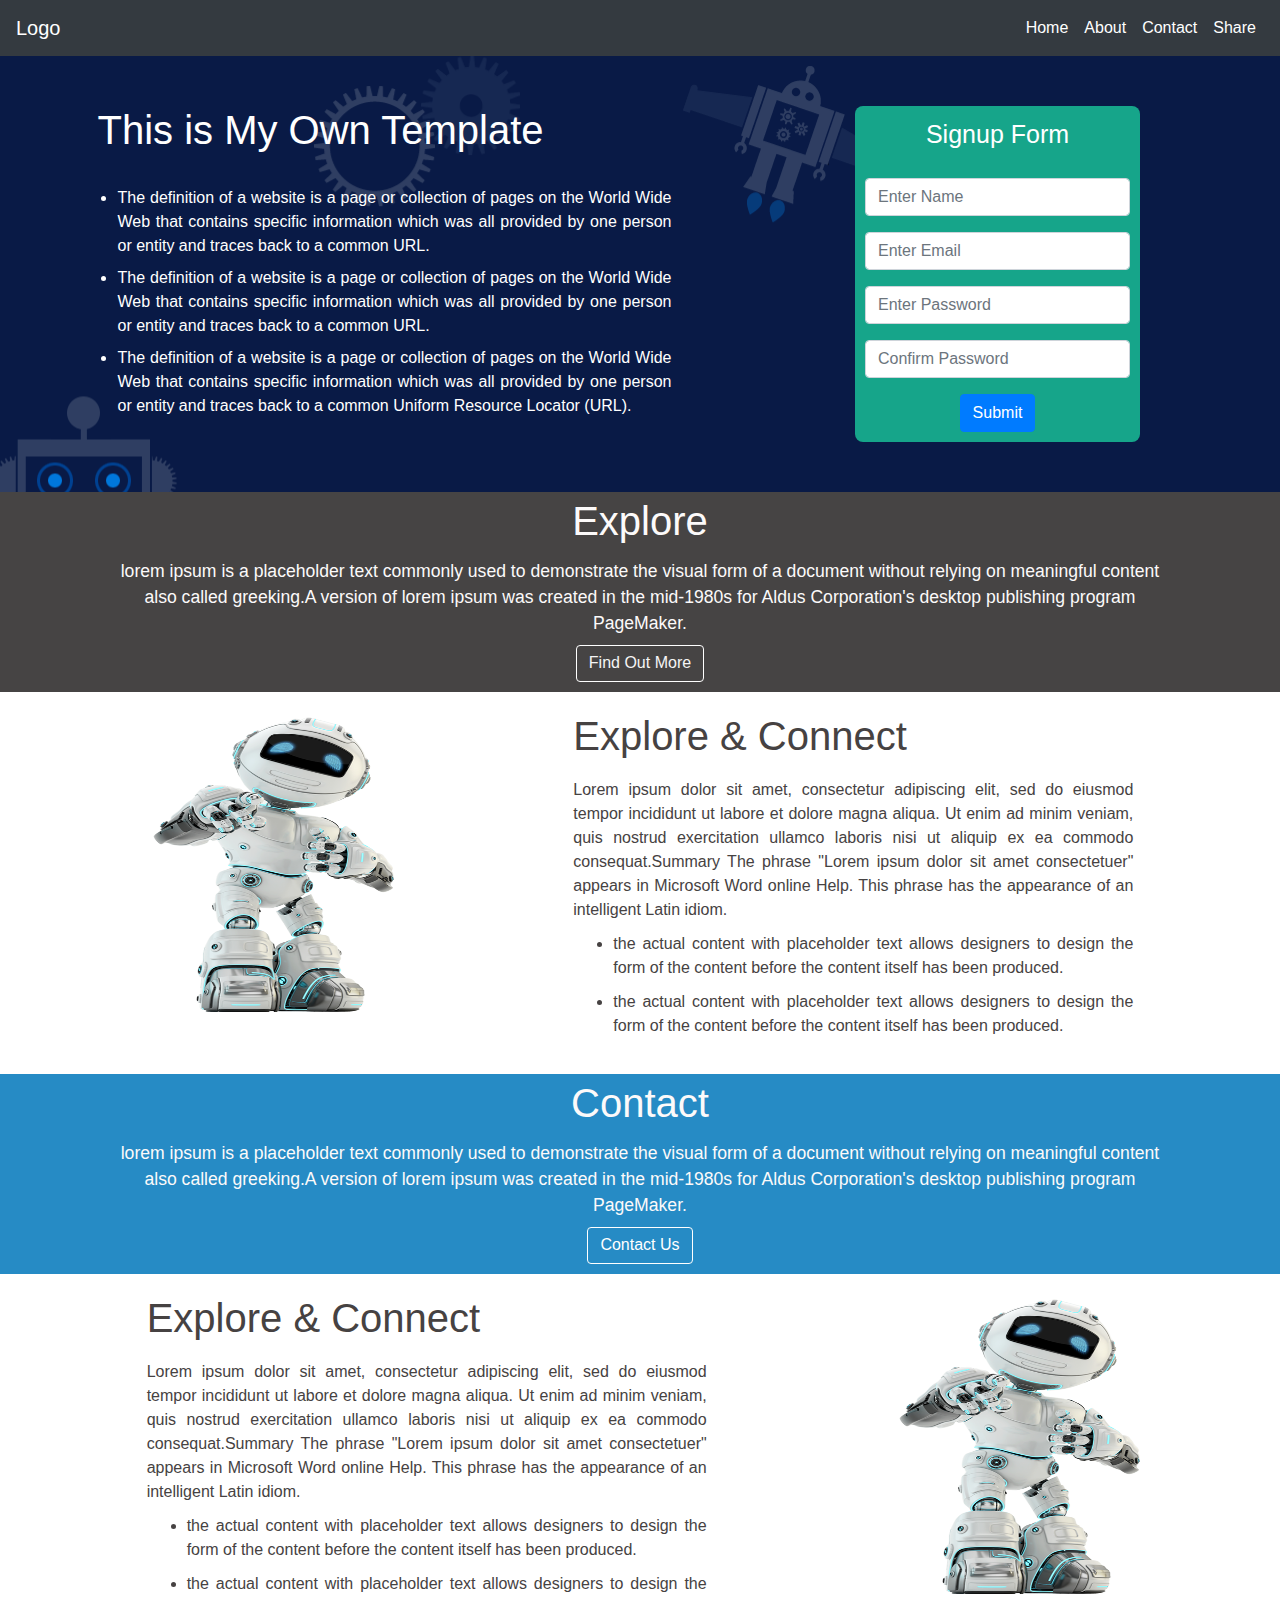
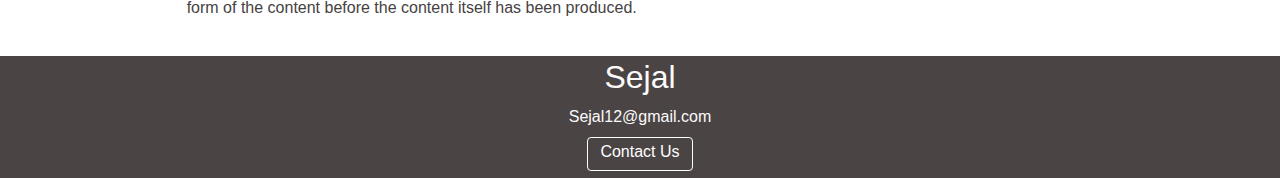
<file: index.html>
<!DOCTYPE html>
<html lang="en">
<head>
    <meta charset="UTF-8">
    <meta name="viewport" content="width=device-width, initial-scale=1.0">
    <meta http-equiv="X-UA-Compatible" content="ie=edge">
    <title>Document</title>
    <link rel="stylesheet" href="bootstrap.css" />
    
</head>
<body>
    <div class="container-fluid">
        <nav class="navbar navbar-expand-lg navbar-dark bg-dark">
       

        <a href="#" class="navbar-brand">Logo</a>
          
        
        <button class="navbar-toggler hidden-sm-up" type="button" data-toggle="collapse" data-target="#CollapseNavbar">
            &#9776;
          </button> 
            <div class="collapse navbar-collapse navbar-toggleable-sm" id="CollapseNavbar">
              <ul class="navbar-nav ml-auto mt-2 mt-lg-0 mr">
                <li class="nav-item">
                  <a class="nav-link" href="#"><span class="p"> Home </span><span class="sr-only">(current)</span></a>
                </li>
                <li class="nav-item">
                  <a class="nav-link" href="#"><span class="p">About</span></a>
                </li>
    
                <li class="nav-item">
                    <a class="nav-link" href="#"><span class="p">Contact</span></a>
                  </li>
    
                  <li class="nav-item">
                    <a class="nav-link" href="#"><span class="p">Share</span></a>
                  </li>
                
              </ul>
             
            </div>

            
          </nav>
    </div> 
      
    <div class="row" style="padding: 50px 20px 50px 0px; color:white;background:url('background.png');width:100%">

        <div class="col-md-8">


            <div class="row">

                <div class="col-md-1">


                </div>

                <div class="col-md-11">

                    <h1>
                        This is My Own Template
                    </h1>

                    <br>
                    <ul style="padding-left: 20px;text-align: justify;">
                        <li style="width: 80%">

                            <p>

                                The definition of a website is a page or collection of pages on the World Wide Web that contains specific information which was all provided by one person or entity and traces back to a common URL.</p>

                        </li>

                        <li style="width: 80%">

                            <p>

                                The definition of a website is a page or collection of pages on the World Wide Web that contains specific information which was all provided by one person or entity and traces back to a common URL.</p>

                        </li>

                        <li style="width: 80%">

                            <p>

                                The definition of a website is a page or collection of pages on the World Wide Web that contains specific information which was all provided by one person or entity and traces back to a common Uniform Resource Locator (URL).</p>

                        </li>

                    </ul>
                </div>

            </div>
        </div>

        <div class="col-md-3" style="text-align: center;">

          <form style="background-color: #16a58a;padding:10px;text-align: center;border-radius:.5em">
                          
            <div class="form-group">

            <label style="font-size:25px;font-weight: 500;">Signup Form</label>
            </div>
        
             <div class="form-group">

                    <input type="email" class="form-control" id="exampleInputEmail1" aria-describedby="emailHelp" placeholder="Enter Name">
            </div>

            <div class="form-group">
              
              <input type="email" class="form-control" id="exampleInputEmail1" aria-describedby="emailHelp" placeholder="Enter Email">
              
            </div>


            <div class="form-group">

              <input type="password" class="form-control" id="exampleInputPassword1" placeholder="Enter Password">
            </div>

            <div class="form-group">

                    <input type="password" class="form-control" id="exampleInputPassword1" placeholder="Confirm Password">
              </div>

              <div>
                  <button type="button" class="btn btn-primary">Submit</button>
              </div>
            </form>
</div>
    </div>

<div class="row" style="padding-bottom:5px;background:rgb(70, 68, 68);color:whitesmoke;width:100%">

    <div class="col-md-1">

    </div>

    <div class="col-md-10" style="text-align:center;color:rgb(252, 250, 250);padding:5px 0px 5px 0px">

            <h1 style="font-weight: 400">Explore</h1>

            <p style="padding-top:5px;font-size:1.1em">lorem ipsum is a placeholder text commonly used to demonstrate the visual form of a document without relying on meaningful content also called greeking.A version of lorem ipsum was created in the mid-1980s for Aldus Corporation's desktop publishing program PageMaker.
            </p>

            <button type="button" class="btn btn-outline-primary" style="padding-top:5px;border-color:white;color:whitesmoke">Find Out More</button>
       

    </div>

    <div class="col-md-1">

    </div>
 </div>


 <div style="background-color:white" class="row">

    <div class="col-md-1">

    </div>

    <div class="col-md-3" style="margin:20px 0px 20px 0px">

            <img src="1.png" style="height:300px;width:300px"></img>

    </div>

    <div class="col-md-1">

    </div>

    <div class="col-md-6" style="padding:20px 40px 20px 40px;color:rgb(70, 66, 66)">

            <h1 style="font-size:2.5em;font-weight:400">Explore & Connect</h1>
            <p style="padding-top:10px;text-align: justify">
                Lorem ipsum dolor sit amet, consectetur adipiscing elit, sed do eiusmod tempor incididunt ut labore et dolore magna aliqua. Ut enim ad minim veniam, quis nostrud exercitation ullamco laboris nisi ut aliquip ex ea commodo consequat.Summary
                The phrase "Lorem ipsum dolor sit amet consectetuer" appears in Microsoft Word online Help. This phrase has the appearance of an intelligent Latin idiom. 
            </p>

            <ul>
              <li style="margin-top: 10px;text-align: justify">
                  the actual content with placeholder text allows designers to design the form of the content before the content itself has been produced.
              </li>

              <li style="padding-top: 10px;text-align: justify">
                  the actual content with placeholder text allows designers to design the form of the content before the content itself has been produced.
              </li>
            </ul>

     </div>

 </div>

 <div class="row" style="padding-bottom:5px;background:rgb(38, 139, 197);color:whitesmoke;width:100%">

        <div class="col-md-1">
    
        </div>
    
        <div class="col-md-10" style="text-align:center;color:rgb(252, 250, 250);padding:5px 0px 5px 0px">
    
                <h1 style="font-weight: 400">Contact</h1>
    
                <p style="padding-top:5px;font-size:1.1em">lorem ipsum is a placeholder text commonly used to demonstrate the visual form of a document without relying on meaningful content also called greeking.A version of lorem ipsum was created in the mid-1980s for Aldus Corporation's desktop publishing program PageMaker.
                </p>
    
                <button type="button" class="btn btn-outline-primary" style="padding-top:5px;color:white;border:solid 1px white">Contact Us</button>
           
    
        </div>
    
        <div class="col-md-1">
    
        </div>
     </div>
    
     <div style="background-color:white" class="row">

            <div class="col-md-1">
        
            </div>
        
            <div class="col-md-6" style="padding:20px 40px 20px 40px;color:rgb(70, 66, 66)">
        
                    <h1 style="font-size:2.5em;font-weight:400">Explore & Connect</h1>
                    <p style="padding-top:10px;text-align: justify">
                        Lorem ipsum dolor sit amet, consectetur adipiscing elit, sed do eiusmod tempor incididunt ut labore et dolore magna aliqua. Ut enim ad minim veniam, quis nostrud exercitation ullamco laboris nisi ut aliquip ex ea commodo consequat.Summary
                        The phrase "Lorem ipsum dolor sit amet consectetuer" appears in Microsoft Word online Help. This phrase has the appearance of an intelligent Latin idiom. 
                    </p>
        
                    <ul>
                      <li style="margin-top: 10px;text-align: justify">
                          the actual content with placeholder text allows designers to design the form of the content before the content itself has been produced.
                      </li>
        
                      <li style="padding-top: 10px;text-align: justify">
                          the actual content with placeholder text allows designers to design the form of the content before the content itself has been produced.
                      </li>
                    </ul>
        
             </div>
        
            <div class="col-md-1">
        
            </div>
        
        

             <div class="col-md-3" style="margin:20px 0px 20px 0px">
        
                    <img src="1.png" style="height:300px;width:300px"></img>
        
            </div>
        
         </div>

         <div class="row" style="padding-bottom:5px;background-color:rgba(41, 34, 34, 0.849);width:100%">

                <div class="col-md-1">
            
                </div>
            
                <div class="col-md-10" style="text-align:center;color:rgb(252, 250, 250);padding:2px 0px 2px 0px">
            
                        <h1 style="font-weight: 400;font-size:2em">Sejal</h1>
            
                        <p style="padding-top:1px;font-size:1em">Sejal12@gmail.com
                        </p>
            
                        <button type="button" class="btn btn-outline-primary" style="padding-top:2px;color:white;border:solid 1px white">Contact Us</button>
                   
            
                </div>
            
                <div class="col-md-1">
            
                </div>
             </div>
        



      <script src="https://code.jquery.com/jquery-3.3.1.slim.min.js" integrity="sha384-q8i/X+965DzO0rT7abK41JStQIAqVgRVzpbzo5smXKp4YfRvH+8abtTE1Pi6jizo" crossorigin="anonymous"></script>
<script src="https://cdnjs.cloudflare.com/ajax/libs/popper.js/1.14.3/umd/popper.min.js" integrity="sha384-ZMP7rVo3mIykV+2+9J3UJ46jBk0WLaUAdn689aCwoqbBJiSnjAK/l8WvCWPIPm49" crossorigin="anonymous"></script>
<script src="https://stackpath.bootstrapcdn.com/bootstrap/4.1.1/js/bootstrap.min.js" integrity="sha384-smHYKdLADwkXOn1EmN1qk/HfnUcbVRZyYmZ4qpPea6sjB/pTJ0euyQp0Mk8ck+5T" crossorigin="anonymous"></script>
</body>
</html>
</file>
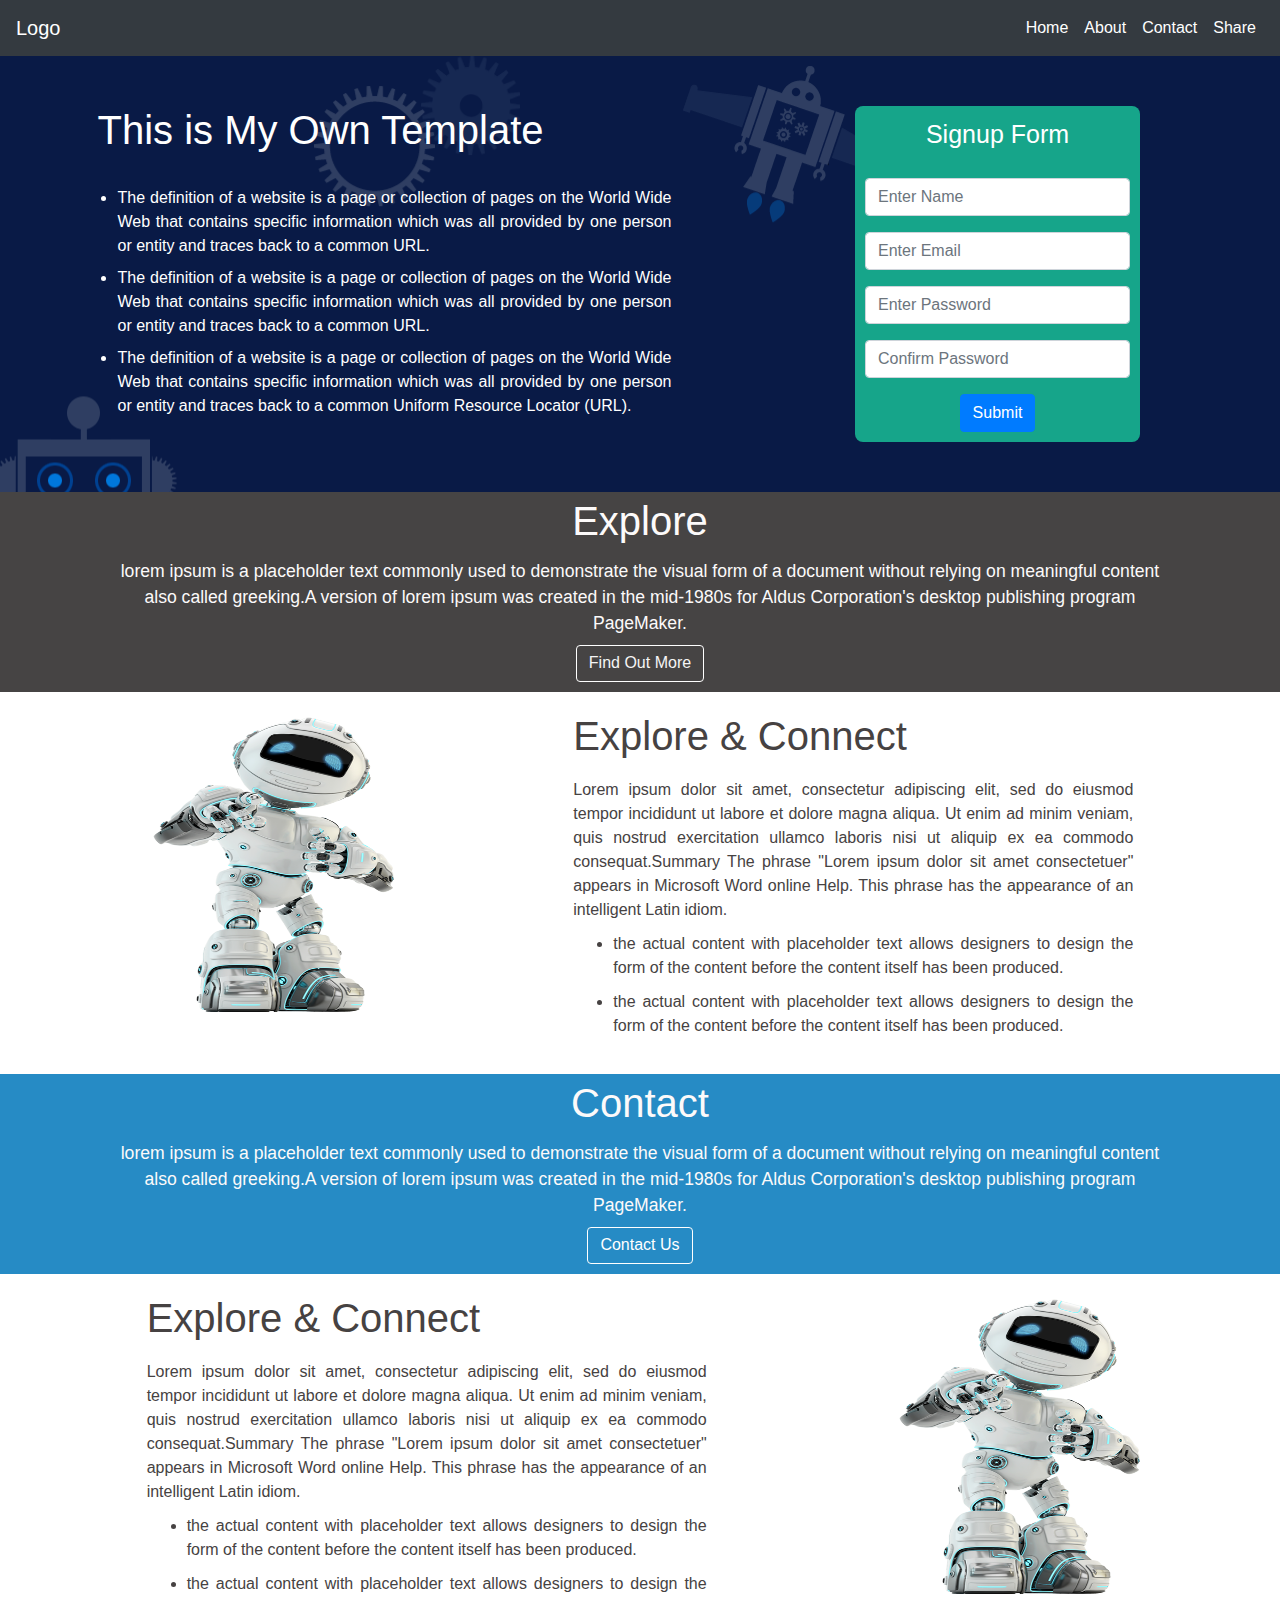
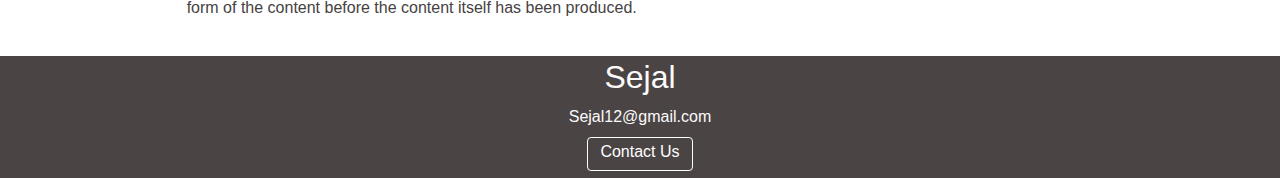
<file: nav.html>
<!DOCTYPE html>
<html lang="en">
<head>
    <meta charset="UTF-8">
    <meta name="viewport" content="width=device-width, initial-scale=1.0">
    <meta http-equiv="X-UA-Compatible" content="ie=edge">
    <title>Document</title>
    <link rel="stylesheet" href="bootstrap.css" />
    
</head>
<body>
    <div class="container-fluid">
        <nav class="navbar navbar-expand-lg navbar-dark bg-dark">
       

        <a href="#" class="navbar-brand">Logo</a>
          
        
        <button class="navbar-toggler hidden-sm-up" type="button" data-toggle="collapse" data-target="#CollapseNavbar">
            &#9776;
          </button> 
            <div class="collapse navbar-collapse navbar-toggleable-sm" id="CollapseNavbar">
              <ul class="navbar-nav ml-auto mt-2 mt-lg-0 mr">
                <li class="nav-item">
                  <a class="nav-link" href="#"><span class="p"> Home </span><span class="sr-only">(current)</span></a>
                </li>
                <li class="nav-item">
                  <a class="nav-link" href="#"><span class="p">About</span></a>
                </li>
    
                <li class="nav-item">
                    <a class="nav-link" href="#"><span class="p">Contact</span></a>
                  </li>
    
                  <li class="nav-item">
                    <a class="nav-link" href="#"><span class="p">Share</span></a>
                  </li>
                
              </ul>
             
            </div>

            
          </nav>
    </div> 
      
    <div class="row" style="padding: 50px 20px 50px 0px; color:white;background:url('background.png');width:100%">

        <div class="col-md-8">


            <div class="row">

                <div class="col-md-1">


                </div>

                <div class="col-md-11">

                    <h1>
                        This is My Own Template
                    </h1>

                    <br>
                    <ul style="padding-left: 20px;text-align: justify;">
                        <li style="width: 80%">

                            <p>

                                The definition of a website is a page or collection of pages on the World Wide Web that contains specific information which was all provided by one person or entity and traces back to a common URL.</p>

                        </li>

                        <li style="width: 80%">

                            <p>

                                The definition of a website is a page or collection of pages on the World Wide Web that contains specific information which was all provided by one person or entity and traces back to a common URL.</p>

                        </li>

                        <li style="width: 80%">

                            <p>

                                The definition of a website is a page or collection of pages on the World Wide Web that contains specific information which was all provided by one person or entity and traces back to a common Uniform Resource Locator (URL).</p>

                        </li>

                    </ul>
                </div>

            </div>
        </div>

        <div class="col-md-3" style="text-align: center;">

          <form style="background-color: #16a58a;padding:10px;text-align: center;border-radius:.5em">
                          
            <div class="form-group">

            <label style="font-size:25px;font-weight: 500;">Signup Form</label>
            </div>
        
             <div class="form-group">

                    <input type="email" class="form-control" id="exampleInputEmail1" aria-describedby="emailHelp" placeholder="Enter Name">
            </div>

            <div class="form-group">
              
              <input type="email" class="form-control" id="exampleInputEmail1" aria-describedby="emailHelp" placeholder="Enter Email">
              
            </div>


            <div class="form-group">

              <input type="password" class="form-control" id="exampleInputPassword1" placeholder="Enter Password">
            </div>

            <div class="form-group">

                    <input type="password" class="form-control" id="exampleInputPassword1" placeholder="Confirm Password">
              </div>

              <div>
                  <button type="button" class="btn btn-primary">Submit</button>
              </div>
            </form>
</div>
    </div>

<div class="row" style="padding-bottom:5px;background:rgb(70, 68, 68);color:whitesmoke;width:100%">

    <div class="col-md-1">

    </div>

    <div class="col-md-10" style="text-align:center;color:rgb(252, 250, 250);padding:5px 0px 5px 0px">

            <h1 style="font-weight: 400">Explore</h1>

            <p style="padding-top:5px;font-size:1.1em">lorem ipsum is a placeholder text commonly used to demonstrate the visual form of a document without relying on meaningful content also called greeking.A version of lorem ipsum was created in the mid-1980s for Aldus Corporation's desktop publishing program PageMaker.
            </p>

            <button type="button" class="btn btn-outline-primary" style="padding-top:5px;border-color:white;color:whitesmoke">Find Out More</button>
       

    </div>

    <div class="col-md-1">

    </div>
 </div>


 <div style="background-color:white" class="row">

    <div class="col-md-1">

    </div>

    <div class="col-md-3" style="margin:20px 0px 20px 0px">

            <img src="1.png" style="height:300px;width:300px"></img>

    </div>

    <div class="col-md-1">

    </div>

    <div class="col-md-6" style="padding:20px 40px 20px 40px;color:rgb(70, 66, 66)">

            <h1 style="font-size:2.5em;font-weight:400">Explore & Connect</h1>
            <p style="padding-top:10px;text-align: justify">
                Lorem ipsum dolor sit amet, consectetur adipiscing elit, sed do eiusmod tempor incididunt ut labore et dolore magna aliqua. Ut enim ad minim veniam, quis nostrud exercitation ullamco laboris nisi ut aliquip ex ea commodo consequat.Summary
                The phrase "Lorem ipsum dolor sit amet consectetuer" appears in Microsoft Word online Help. This phrase has the appearance of an intelligent Latin idiom. 
            </p>

            <ul>
              <li style="margin-top: 10px;text-align: justify">
                  the actual content with placeholder text allows designers to design the form of the content before the content itself has been produced.
              </li>

              <li style="padding-top: 10px;text-align: justify">
                  the actual content with placeholder text allows designers to design the form of the content before the content itself has been produced.
              </li>
            </ul>

     </div>

 </div>

 <div class="row" style="padding-bottom:5px;background:rgb(38, 139, 197);color:whitesmoke;width:100%">

        <div class="col-md-1">
    
        </div>
    
        <div class="col-md-10" style="text-align:center;color:rgb(252, 250, 250);padding:5px 0px 5px 0px">
    
                <h1 style="font-weight: 400">Contact</h1>
    
                <p style="padding-top:5px;font-size:1.1em">lorem ipsum is a placeholder text commonly used to demonstrate the visual form of a document without relying on meaningful content also called greeking.A version of lorem ipsum was created in the mid-1980s for Aldus Corporation's desktop publishing program PageMaker.
                </p>
    
                <button type="button" class="btn btn-outline-primary" style="padding-top:5px;color:white;border:solid 1px white">Contact Us</button>
           
    
        </div>
    
        <div class="col-md-1">
    
        </div>
     </div>
    
     <div style="background-color:white" class="row">

            <div class="col-md-1">
        
            </div>
        
            <div class="col-md-6" style="padding:20px 40px 20px 40px;color:rgb(70, 66, 66)">
        
                    <h1 style="font-size:2.5em;font-weight:400">Explore & Connect</h1>
                    <p style="padding-top:10px;text-align: justify">
                        Lorem ipsum dolor sit amet, consectetur adipiscing elit, sed do eiusmod tempor incididunt ut labore et dolore magna aliqua. Ut enim ad minim veniam, quis nostrud exercitation ullamco laboris nisi ut aliquip ex ea commodo consequat.Summary
                        The phrase "Lorem ipsum dolor sit amet consectetuer" appears in Microsoft Word online Help. This phrase has the appearance of an intelligent Latin idiom. 
                    </p>
        
                    <ul>
                      <li style="margin-top: 10px;text-align: justify">
                          the actual content with placeholder text allows designers to design the form of the content before the content itself has been produced.
                      </li>
        
                      <li style="padding-top: 10px;text-align: justify">
                          the actual content with placeholder text allows designers to design the form of the content before the content itself has been produced.
                      </li>
                    </ul>
        
             </div>
        
            <div class="col-md-1">
        
            </div>
        
        

             <div class="col-md-3" style="margin:20px 0px 20px 0px">
        
                    <img src="1.png" style="height:300px;width:300px"></img>
        
            </div>
        
         </div>

         <div class="row" style="padding-bottom:5px;background-color:rgba(41, 34, 34, 0.849);width:100%">

                <div class="col-md-1">
            
                </div>
            
                <div class="col-md-10" style="text-align:center;color:rgb(252, 250, 250);padding:2px 0px 2px 0px">
            
                        <h1 style="font-weight: 400;font-size:2em">Sejal</h1>
            
                        <p style="padding-top:1px;font-size:1em">Sejal12@gmail.com
                        </p>
            
                        <button type="button" class="btn btn-outline-primary" style="padding-top:2px;color:white;border:solid 1px white">Contact Us</button>
                   
            
                </div>
            
                <div class="col-md-1">
            
                </div>
             </div>
        



      <script src="https://code.jquery.com/jquery-3.3.1.slim.min.js" integrity="sha384-q8i/X+965DzO0rT7abK41JStQIAqVgRVzpbzo5smXKp4YfRvH+8abtTE1Pi6jizo" crossorigin="anonymous"></script>
<script src="https://cdnjs.cloudflare.com/ajax/libs/popper.js/1.14.3/umd/popper.min.js" integrity="sha384-ZMP7rVo3mIykV+2+9J3UJ46jBk0WLaUAdn689aCwoqbBJiSnjAK/l8WvCWPIPm49" crossorigin="anonymous"></script>
<script src="https://stackpath.bootstrapcdn.com/bootstrap/4.1.1/js/bootstrap.min.js" integrity="sha384-smHYKdLADwkXOn1EmN1qk/HfnUcbVRZyYmZ4qpPea6sjB/pTJ0euyQp0Mk8ck+5T" crossorigin="anonymous"></script>
</body>
</html>
</file>
